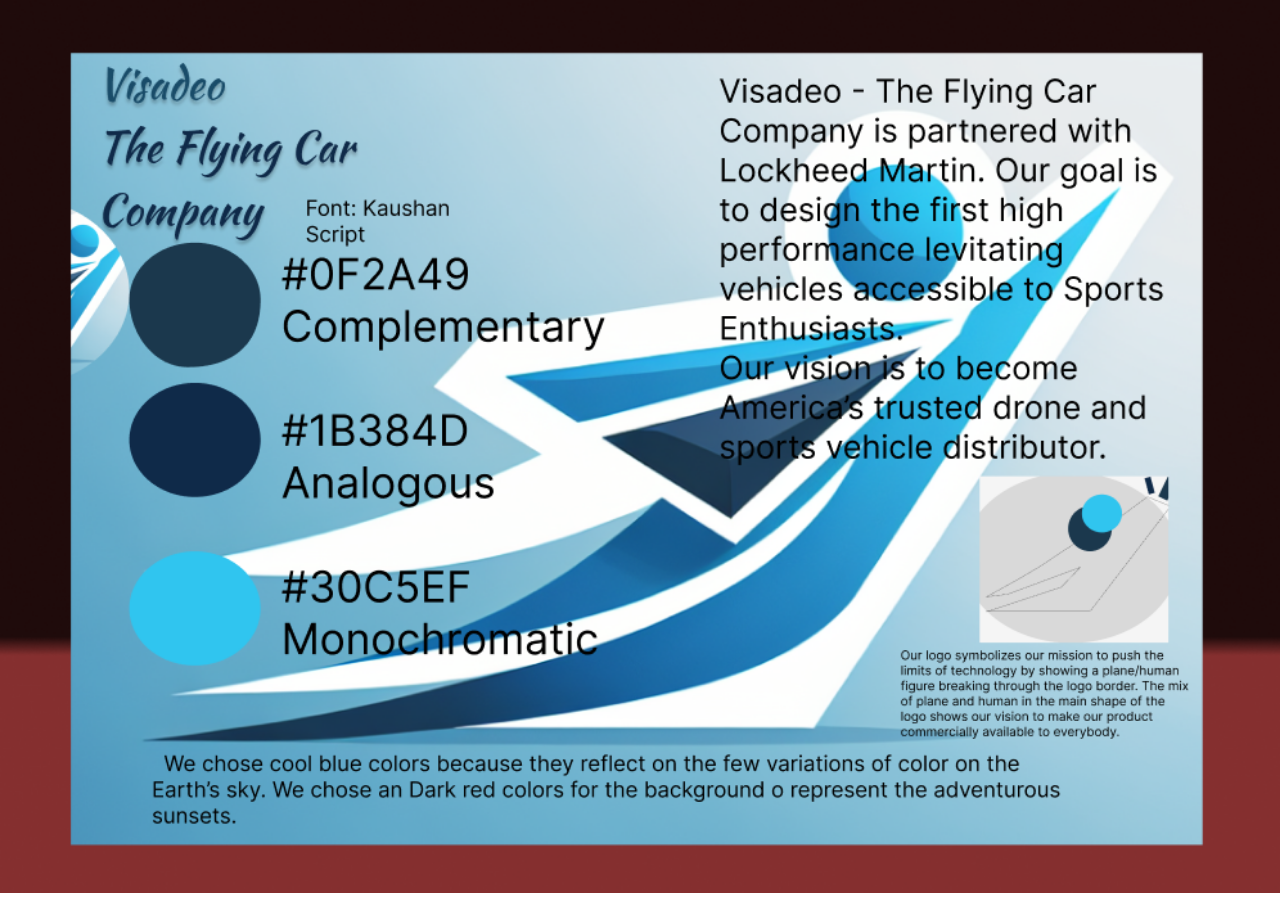
<file: Navbar HTMLs/business_idea.html>
<!DOCTYPE html>
<html lang="en">
<head>
    <meta charset="UTF-8">
    <meta name="viewport" content="width=device-width, initial-scale=1.0">
    <title>Visadeo Brand</title>
    <style>
        body{
        background-image: url("Visadeo brand.png");
        background-repeat: no-repeat; 
  background-size: cover; 
        }



    </style>
</head>
<body>
    
</body>
</html>
</file>
